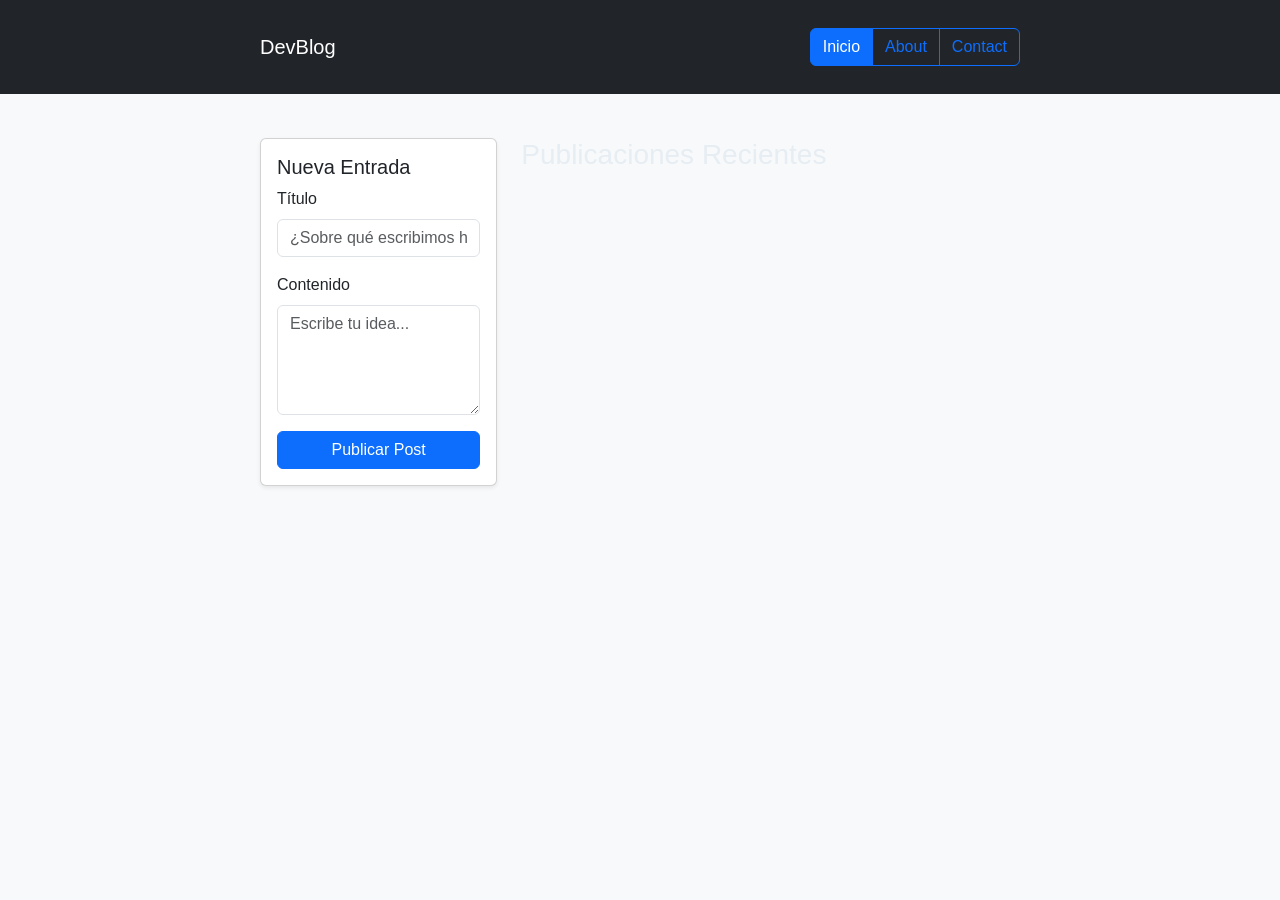
<file: index.html>
<!DOCTYPE html>
<html lang="es">
<head>
    <meta charset="UTF-8">
    <meta name="viewport" content="width=device-width, initial-scale=1.0">
    <title>Mi Blog Personal</title>
    <link href="https://cdn.jsdelivr.net/npm/bootstrap@5.3.0/dist/css/bootstrap.min.css" rel="stylesheet">
    <link rel="stylesheet" href="css/style.css">
    <style>
        body { background-color: #f8f9fa; }
        .post-card { transition: transform 0.2s; }
        .post-card:hover { transform: translateY(-5px); }
    </style>
</head>
<body>

<nav class="navbar navbar-dark bg-dark mb-4">
    <div class="container">
        <span class="navbar-brand mb-0 h1">DevBlog</span>
         <div class="btn-group" role="group" aria-label="Options">
            <a href="index.html" class="btn btn-outline-primary active">Inicio</a>
            <a href="about.html" class="btn btn-outline-primary">About</a>
            <a href="contact.html" class="btn btn-outline-primary">Contact</a>
        </div>
    </div>
    </div>
</nav>

<div class="container">
    <div class="row">
        <div class="col-lg-4 mb-4">
            <div class="card shadow-sm">
                <div class="card-body">
                    <h5 class="card-title">Nueva Entrada</h5>
                    <form id="blogForm">
                        <div class="mb-3">
                            <label class="form-label">Título</label>
                            <input type="text" id="postTitle" class="form-control" placeholder="¿Sobre qué escribimos hoy?" required>
                        </div>
                        <div class="mb-3">
                            <label class="form-label">Contenido</label>
                            <textarea id="postContent" class="form-control" rows="4" placeholder="Escribe tu idea..." required></textarea>
                        </div>
                        <button type="submit" class="btn btn-primary w-100">Publicar Post</button>
                    </form>
                </div>
            </div>
        </div>

        <div class="col-lg-8">
            <h3 class="mb-3">Publicaciones Recientes</h3>
            <div id="postsContainer" class="row g-3">
                </div>
        </div>
    </div>
</div>






<script src="https://cdn.jsdelivr.net/npm/bootstrap@5.3.0/dist/js/bootstrap.bundle.min.js"></script>
<script src="app.js"></script>
</body>
</html>
</file>
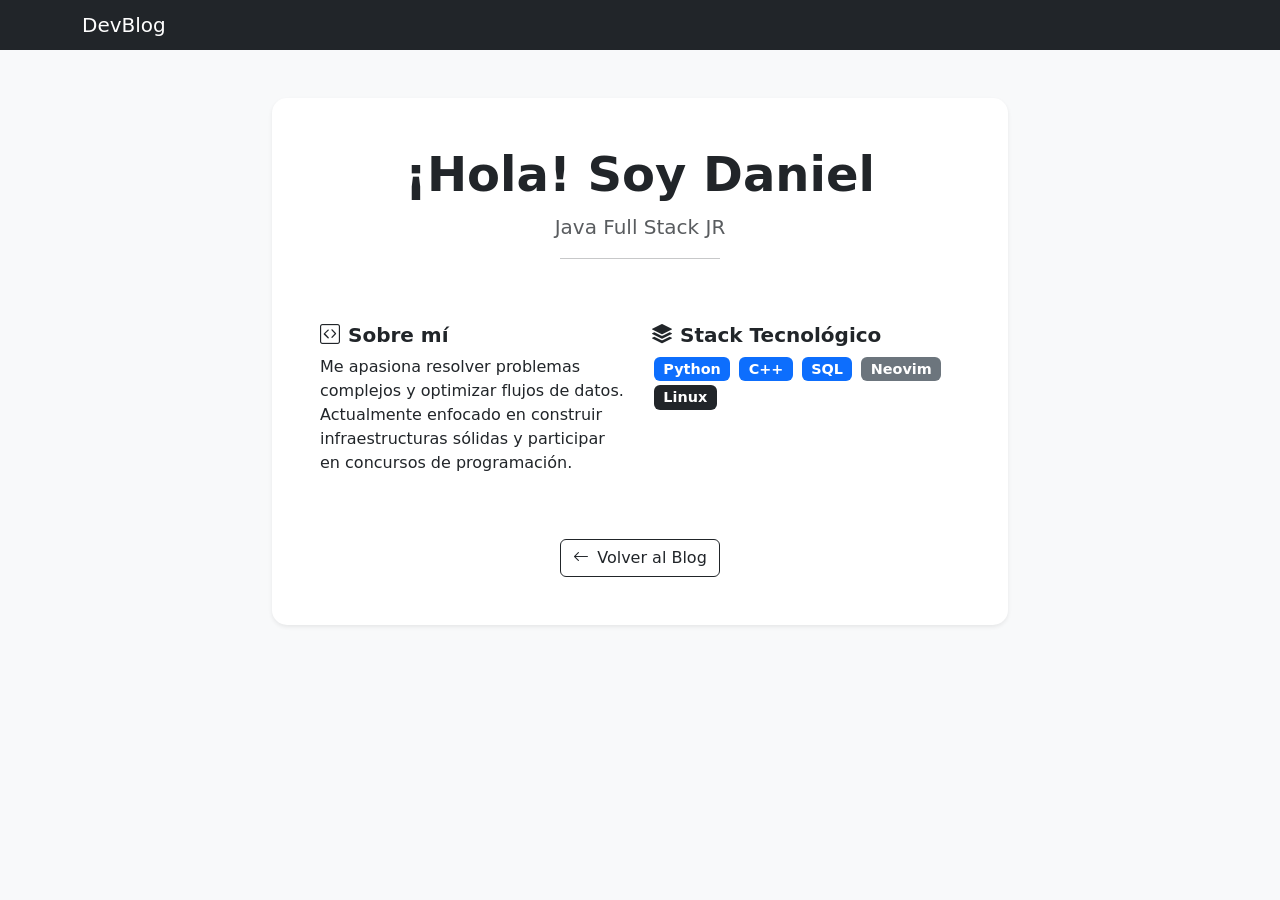
<file: about.html>
<!DOCTYPE html>
<html lang="es">
<head>
    <meta charset="UTF-8">
    <meta name="viewport" content="width=device-width, initial-scale=1.0">
    <title>About Me | DevBlog</title>
    <link href="https://cdn.jsdelivr.net/npm/bootstrap@5.3.0/dist/css/bootstrap.min.css" rel="stylesheet">
    <link rel="stylesheet" href="https://cdn.jsdelivr.net/npm/bootstrap-icons@1.11.0/font/bootstrap-icons.css">
    <style>
        body { background-color: #f8f9fa; color: #333; }
        .profile-card { border: none; border-radius: 15px; }
        .skill-badge { font-size: 0.9rem; margin: 2px; }
    </style>
</head>
<body>

<nav class="navbar navbar-dark bg-dark mb-5">
    <div class="container">
        <a class="navbar-brand h1 mb-0" href="index.html" style="text-decoration: none;">DevBlog</a>
    </div>
</nav>

<div class="container">
    <div class="row justify-content-center">
        <div class="col-md-8">
            <div class="card shadow-sm profile-card p-4 p-md-5">
                <div class="text-center mb-4">
                    <h1 class="display-5 fw-bold">¡Hola! Soy Daniel</h1>
                    <p class="lead text-muted">Java Full Stack JR</p>
                    <hr class="w-25 mx-auto">
                </div>

                <div class="row mt-4">
                    <div class="col-md-6 mb-4">
                        <h4 class="h5 fw-bold"><i class="bi bi-code-square me-2"></i>Sobre mí</h4>
                        <p>Me apasiona resolver problemas complejos y optimizar flujos de datos. Actualmente enfocado en construir infraestructuras sólidas y participar en concursos de programación.</p>
                    </div>
                    <div class="col-md-6 mb-4">
                        <h4 class="h5 fw-bold"><i class="bi bi-stack me-2"></i>Stack Tecnológico</h4>
                        <div>
                            <span class="badge bg-primary skill-badge">Python</span>
                            <span class="badge bg-primary skill-badge">C++</span>
                            <span class="badge bg-primary skill-badge">SQL</span>
                            <span class="badge bg-secondary skill-badge">Neovim</span>
                            <span class="badge bg-dark skill-badge">Linux</span>
                        </div>
                    </div>
                </div>

                <div class="mt-4 text-center">
                    <a href="index.html" class="btn btn-outline-dark">
                        <i class="bi bi-arrow-left me-2"></i>Volver al Blog
                    </a>
                </div>
            </div>
        </div>
    </div>
</div>

</body>
</html>
</file>
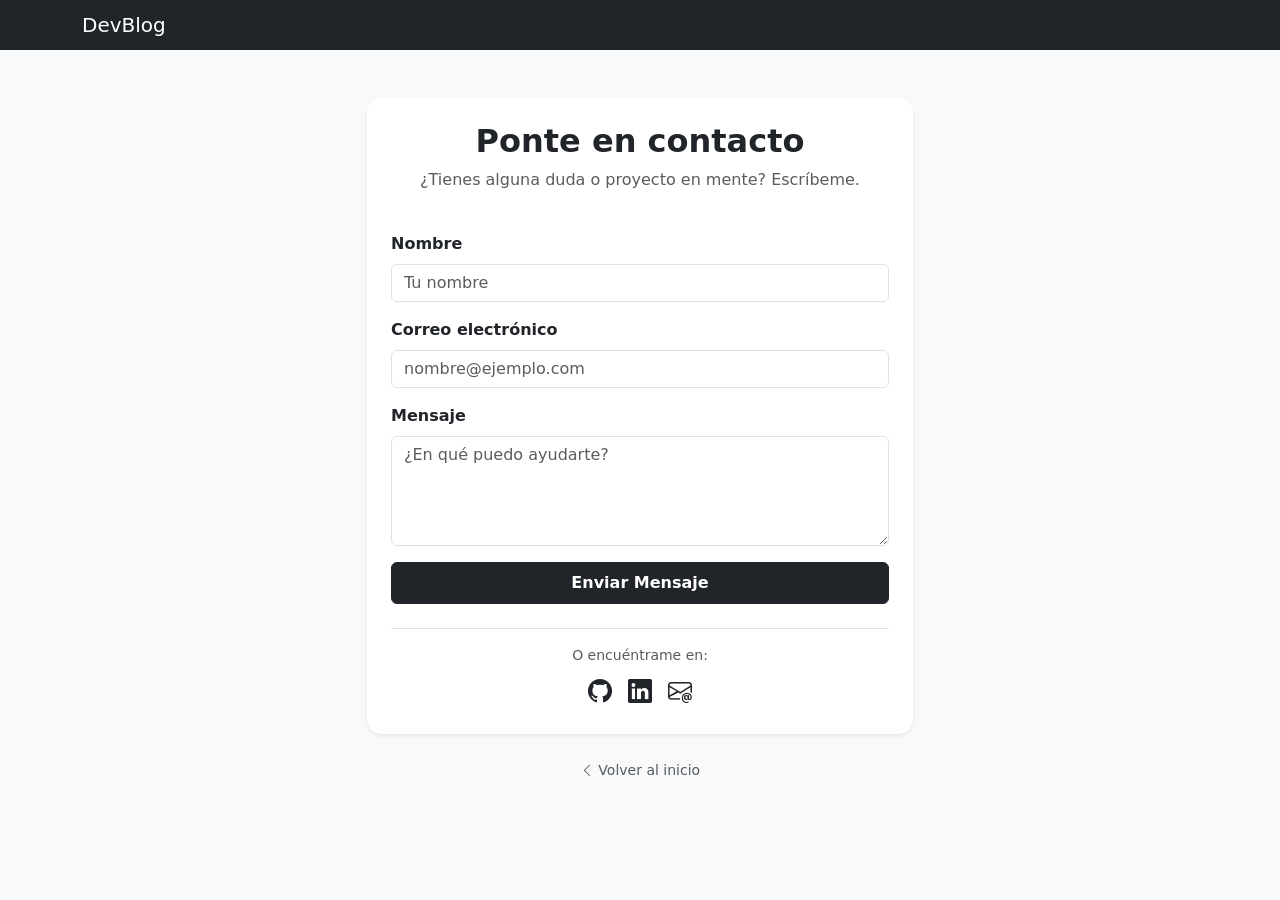
<file: contact.html>
<!DOCTYPE html>
<html lang="es">
<head>
    <meta charset="UTF-8">
    <meta name="viewport" content="width=device-width, initial-scale=1.0">
    <title>Contacto | DevBlog</title>
    <link href="https://cdn.jsdelivr.net/npm/bootstrap@5.3.0/dist/css/bootstrap.min.css" rel="stylesheet">
    <link rel="stylesheet" href="https://cdn.jsdelivr.net/npm/bootstrap-icons@1.11.0/font/bootstrap-icons.css">
    <style>
        body { background-color: #f8f9fa; }
        .contact-card { border: none; border-radius: 15px; }
        .form-control:focus {
            border-color: #0d6efd;
            box-shadow: 0 0 0 0.25rem rgba(13, 110, 253, 0.1);
        }
    </style>
</head>
<body>

<nav class="navbar navbar-dark bg-dark mb-5">
    <div class="container">
        <a class="navbar-brand h1 mb-0" href="index.html" style="text-decoration: none;">DevBlog</a>
    </div>
</nav>

<div class="container">
    <div class="row justify-content-center">
        <div class="col-md-6">
            <div class="card shadow-sm contact-card p-4">
                <div class="text-center mb-4">
                    <h2 class="fw-bold">Ponte en contacto</h2>
                    <p class="text-muted">¿Tienes alguna duda o proyecto en mente? Escríbeme.</p>
                </div>

                <form id="contactForm">
                    <div class="mb-3">
                        <label class="form-label fw-semibold">Nombre</label>
                        <input type="text" class="form-control" placeholder="Tu nombre" required>
                    </div>
                    <div class="mb-3">
                        <label class="form-label fw-semibold">Correo electrónico</label>
                        <input type="email" class="form-control" placeholder="nombre@ejemplo.com" required>
                    </div>
                    <div class="mb-3">
                        <label class="form-label fw-semibold">Mensaje</label>
                        <textarea class="form-control" rows="4" placeholder="¿En qué puedo ayudarte?" required></textarea>
                    </div>
                    <button type="submit" class="btn btn-dark w-100 py-2 fw-bold">Enviar Mensaje</button>
                </form>

                <div class="mt-4 pt-3 border-top text-center">
                    <p class="small text-muted mb-2">O encuéntrame en:</p>
                    <div class="d-flex justify-content-center gap-3">
                        <a href="#" class="text-dark"><i class="bi bi-github fs-4"></i></a>
                        <a href="#" class="text-dark"><i class="bi bi-linkedin fs-4"></i></a>
                        <a href="#" class="text-dark"><i class="bi bi-envelope-at fs-4"></i></a>
                    </div>
                </div>
            </div>
            
            <div class="text-center mt-4">
                <a href="index.html" class="text-decoration-none text-muted small">
                    <i class="bi bi-chevron-left"></i> Volver al inicio
                </a>
            </div>
        </div>
    </div>
</div>

<script>
    document.getElementById('contactForm').addEventListener('submit', function(e) {
        e.preventDefault();
        alert('¡Mensaje enviado con éxito! (Esto es una simulación)');
        this.reset();
    });
</script>

</body>
</html>
</file>
<file: css/style.css>
body {
  background: #0B0F14;
  color: #E6EDF3;
  font-family: 'Inter', sans-serif;
}

.nav {
  padding: 10px 20px;
  border-bottom: 1px solid #1E2A38;
  color: #00FFC6;
  font-family: 'JetBrains Mono', monospace;
}

.container {
  max-width: 800px;
  margin: auto;
  padding: 20px;
}

.input-bar input {
  background: transparent;
  border: 1px solid #1E2A38;
  color: #E6EDF3;
  padding: 8px;
  margin: 5px;
}

.post {
  border: 1px solid #1E2A38;
  padding: 15px;
  margin-top: 15px;
  background: #121821;
}

.meta {
  font-family: 'JetBrains Mono', monospace;
  color: #8B949E;
  font-size: 12px;
}
</file>
